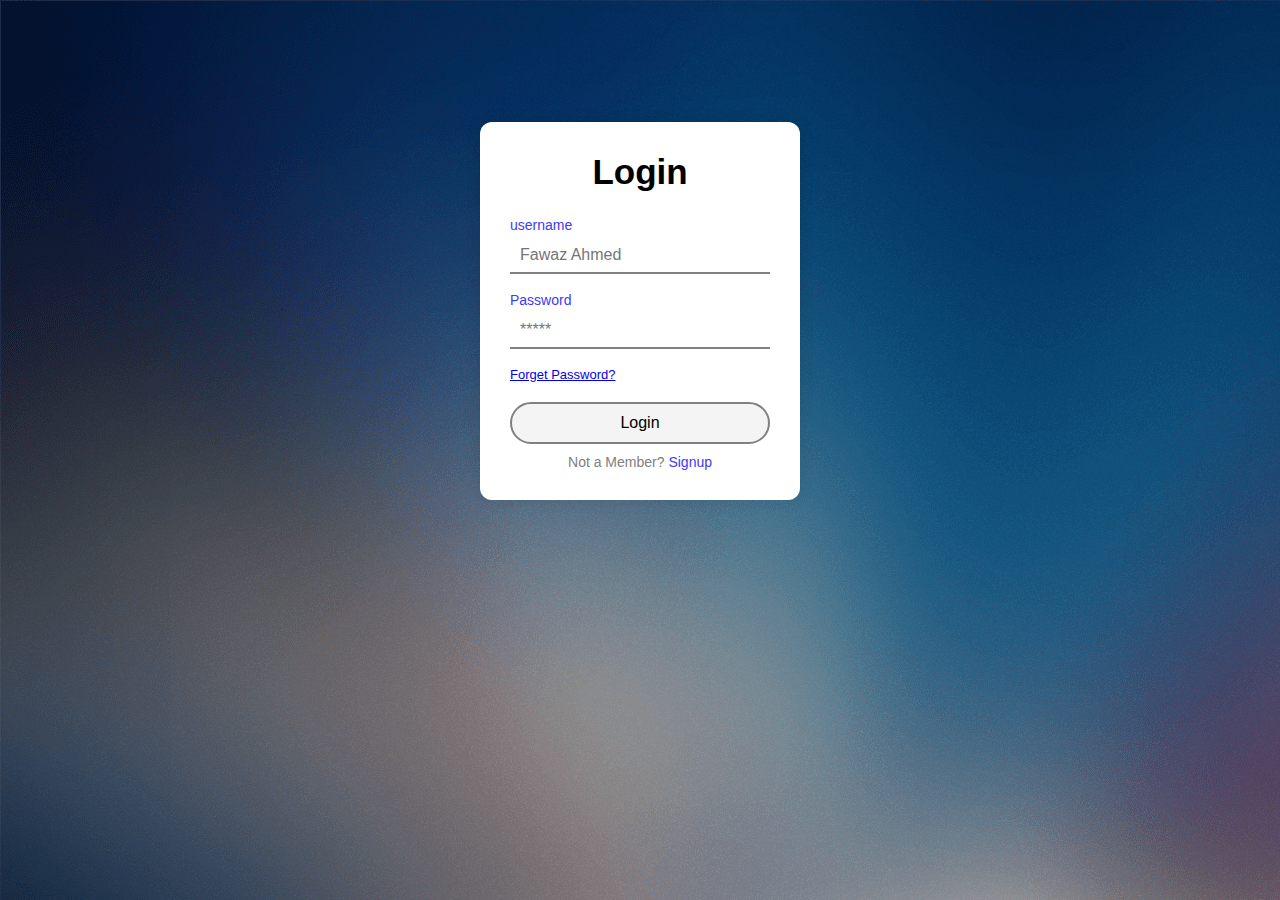
<file: index.html>
<!DOCTYPE html>
<html lang="en">
<head>
  <meta charset="UTF-8" />
  <meta name="viewport" content="width=device-width, initial-scale=1.0"/>
  <title>Login</title>
  <link rel="stylesheet" href="style.css"/>
</head>
<body>
  <div class="container">
    <div class="login-box">
      <h1>Login </h1>

      <label for="username" class="label">username</label>
      <input type="text" id="username" placeholder="Fawaz Ahmed" class="input"/> 
      <label for="password" class="label">Password</label>
      <input type="password" id="password" placeholder="*****" class="input"/>

      <div class="forgot"><a href="http://127.0.0.1:3000/index3.html">Forget Password?</a></div>

      <button class="login-btn">Login</button>

      <p class="signup">Not a Member? <a href="http://127.0.0.1:3000/index2.html">Signup</a></p>
    </div>
  </div>
</body>
</html>
</file>
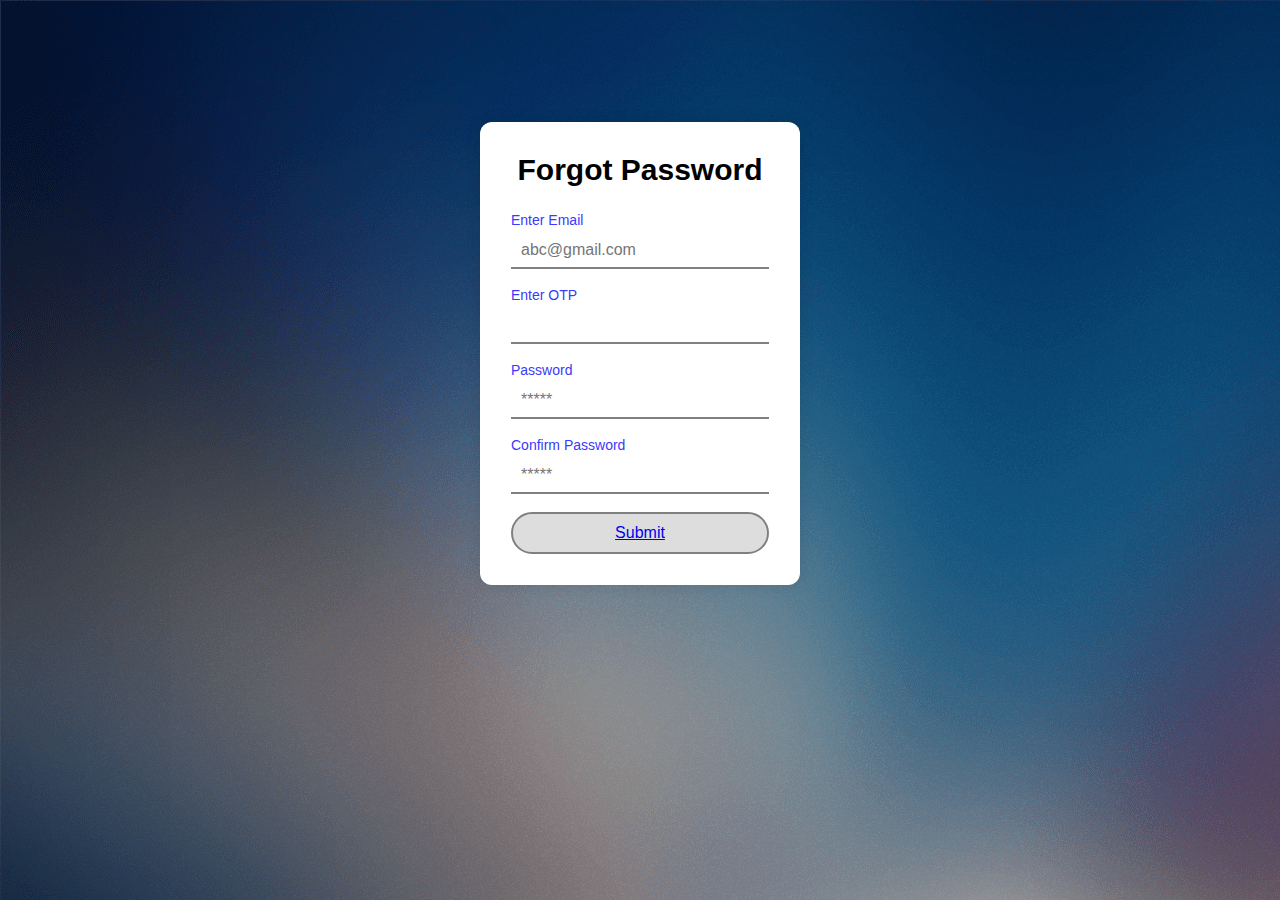
<file: forgot.html>
<!DOCTYPE html>
<html lang="en">
<head>
  <meta charset="UTF-8" />
  <meta name="viewport" content="width=device-width, initial-scale=1.0"/>
  <title>Forget Password</title>
  <link rel="stylesheet" href="forget.css"/>
</head>
<body>
  <div class="container">
    <div class="Forgot-pass">
      <h1>Forgot Password</h1>

      <label for="Email" class="label">Enter Email</label>
      <input type="text" id="email" placeholder="abc@gmail.com" class="input"/> 
     <label for="OTP" class="label">Enter OTP</label>
      <input type="text" id="otp" placeholder="" class="input"/>
     <label for="password" class="label">Password</label>
      <input type="password" id="password" placeholder="*****" class="input"/>
     <label for="password" class="label">Confirm Password</label>
      <input type="password" id="Confirm" placeholder="*****" class="input"/>
    

      <button class="Submit"><a href="http://127.0.0.1:3000/index.html">Submit</a></button>

 
    </div>
  </div>
</body>
</html>
</file>
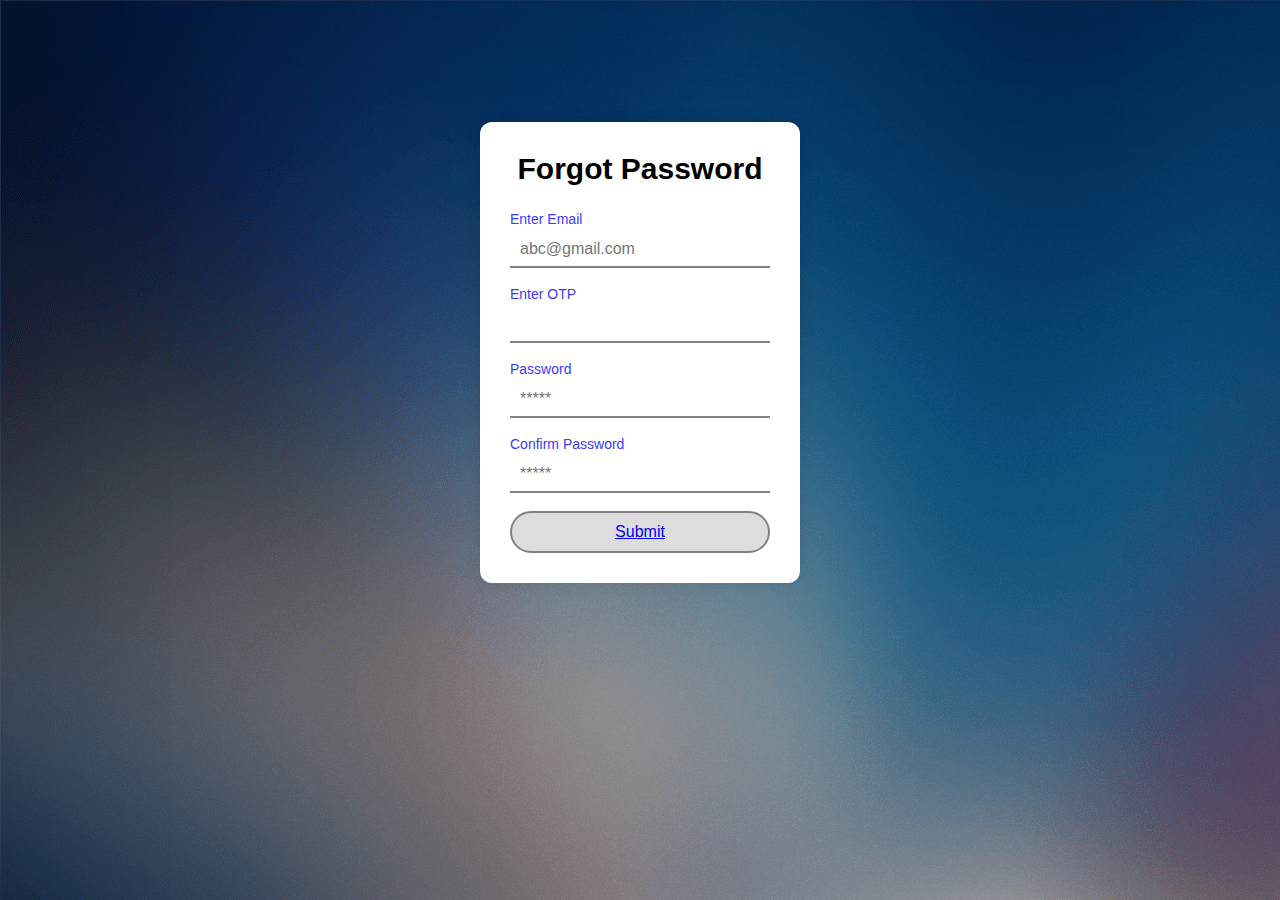
<file: forgotpass.html>
<!DOCTYPE html>
<html lang="en">
<head>
  <meta charset="UTF-8" />
  <meta name="viewport" content="width=device-width, initial-scale=1.0"/>
  <title>Forget Password</title>
  <link rel="stylesheet" href="style3.css"/>
</head>
<body>
  <div class="container">
    <div class="Forgot-pass">
      <h1>Forgot Password</h1>

      <label for="Email" class="label">Enter Email</label>
      <input type="text" id="email" placeholder="abc@gmail.com" class="input"/> 
     <label for="OTP" class="label">Enter OTP</label>
      <input type="text" id="otp" placeholder="" class="input"/>
     <label for="password" class="label">Password</label>
      <input type="password" id="password" placeholder="*****" class="input"/>
     <label for="password" class="label">Confirm Password</label>
      <input type="password" id="Confirm" placeholder="*****" class="input"/>
    

      <button class="Submit"><a href="http://127.0.0.1:3000/index.html">Submit</a></button>

 
    </div>
  </div>
</body>
</html>
</file>
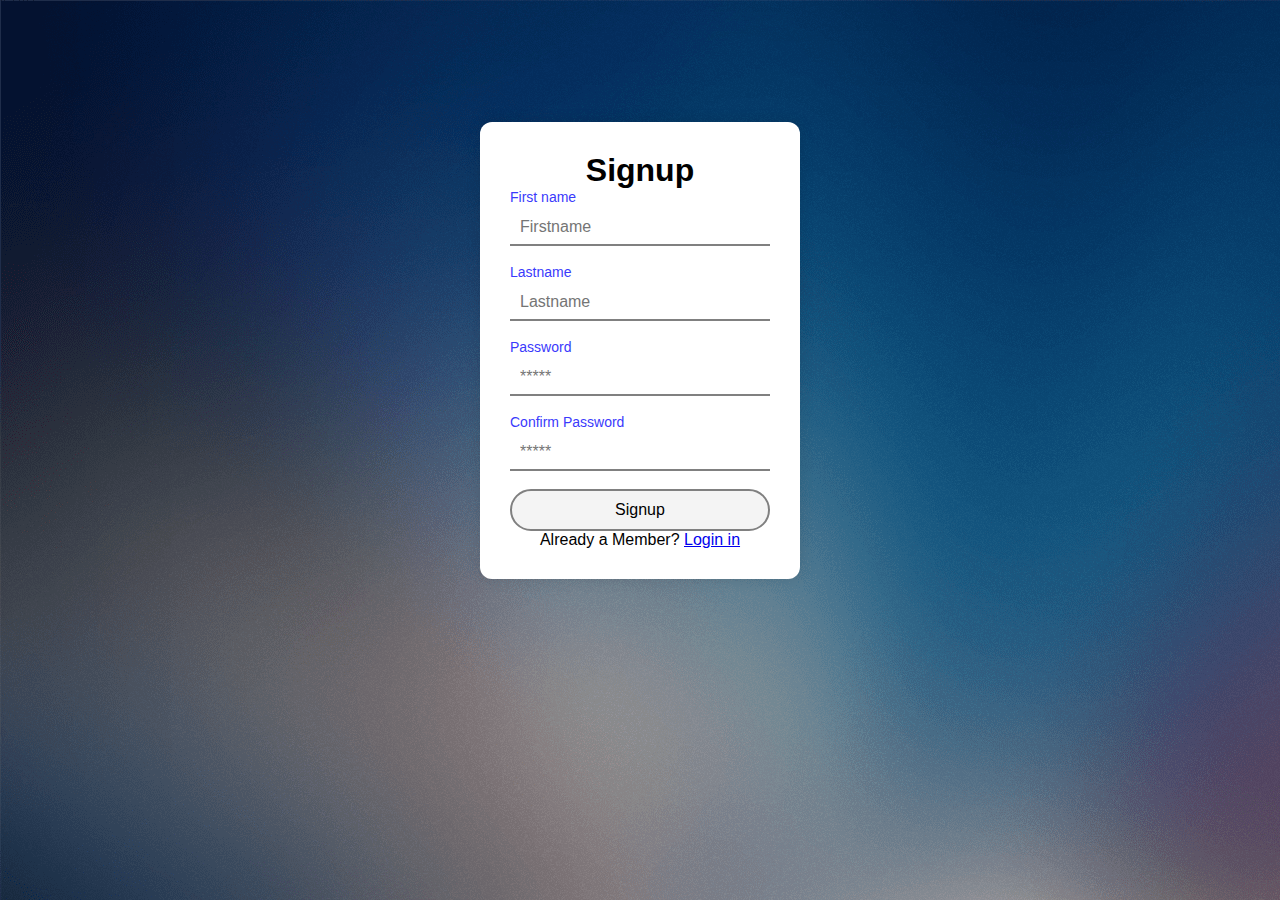
<file: index2.html>
<!DOCTYPE html>
<html lang="en">
<head>
  <meta charset="UTF-8" />
  <meta name="viewport" content="width=device-width, initial-scale=1.0"/>
  <title>Signup</title>
  <link rel="stylesheet" href="style2.css"/>
</head>
<body>
  <div class="container">
    <div class="signup-box">
      <h1>Signup</h1>

      <label for="First Name" class="label">First name</label>
      <input type="text" id="Firstname" placeholder="Firstname" class="input"/> 
       <label for="Last Name" class="label">Lastname</label>
      <input type="text" id="Lastname" placeholder="Lastname" class="input"/> 
      <label for="password" class="label">Password</label>
      <input type="password" id="password" placeholder="*****" class="input"/>
      <label for="password" class="label">Confirm Password</label>
      <input type="password" id="Confirm" placeholder="*****" class="input"/>

      

      <button class="sgn-btn">Signup</button>

      <p class="signup">Already a Member? <a href="http://127.0.0.1:3000/index.html">Login in</a></p>
    </div>
  </div>
</body>
</html>
</file>
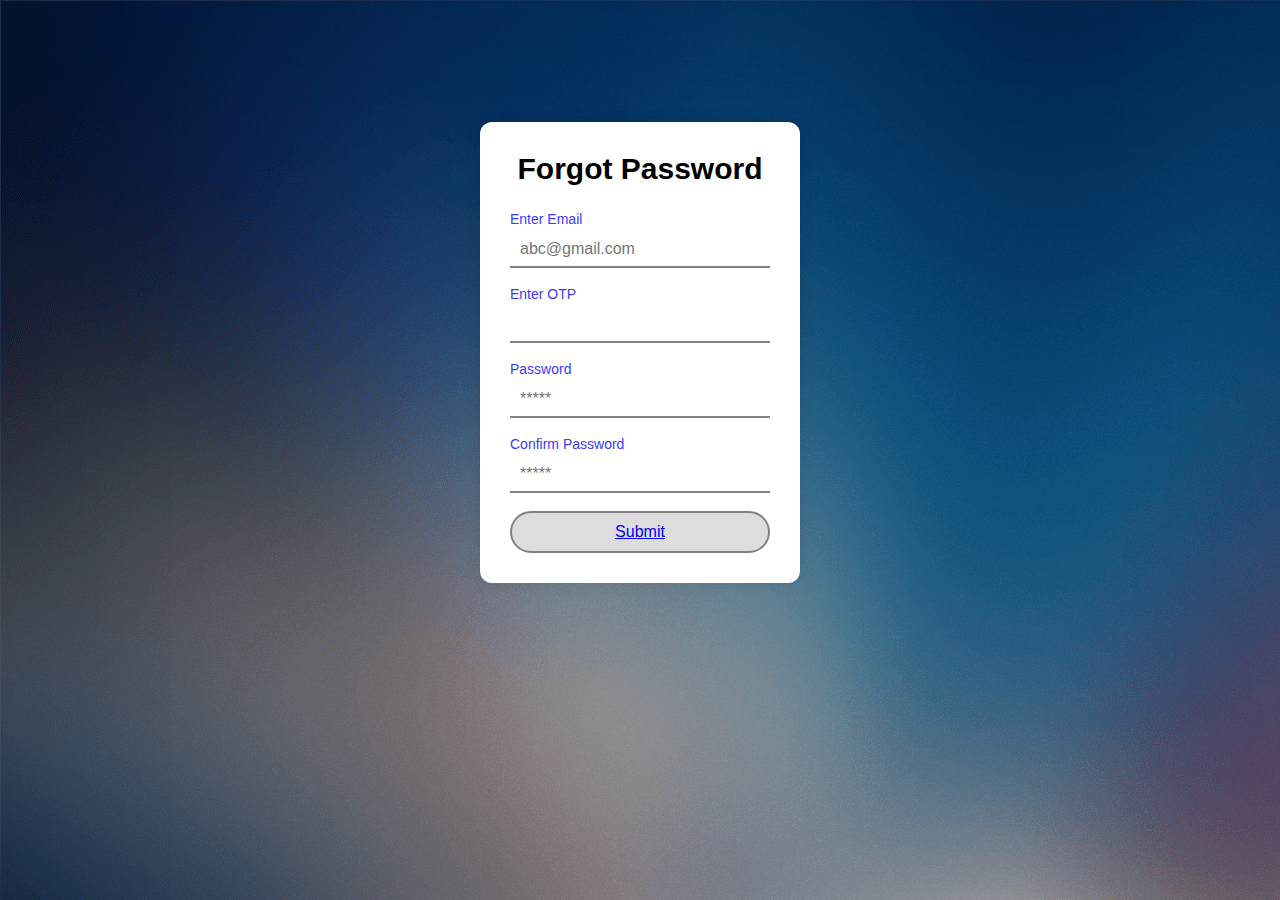
<file: index3.html>
<!DOCTYPE html>
<html lang="en">
<head>
  <meta charset="UTF-8" />
  <meta name="viewport" content="width=device-width, initial-scale=1.0"/>
  <title>Forget Password</title>
  <link rel="stylesheet" href="style3.css"/>
</head>
<body>
  <div class="container">
    <div class="Forgot-pass">
      <h1>Forgot Password</h1>

      <label for="Email" class="label">Enter Email</label>
      <input type="text" id="email" placeholder="abc@gmail.com" class="input"/> 
     <label for="OTP" class="label">Enter OTP</label>
      <input type="text" id="otp" placeholder="" class="input"/>
     <label for="password" class="label">Password</label>
      <input type="password" id="password" placeholder="*****" class="input"/>
     <label for="password" class="label">Confirm Password</label>
      <input type="password" id="Confirm" placeholder="*****" class="input"/>
    

      <button class="Submit"><a href="http://127.0.0.1:3000/index.html">Submit</a></button>

 
    </div>
  </div>
</body>
</html>
</file>
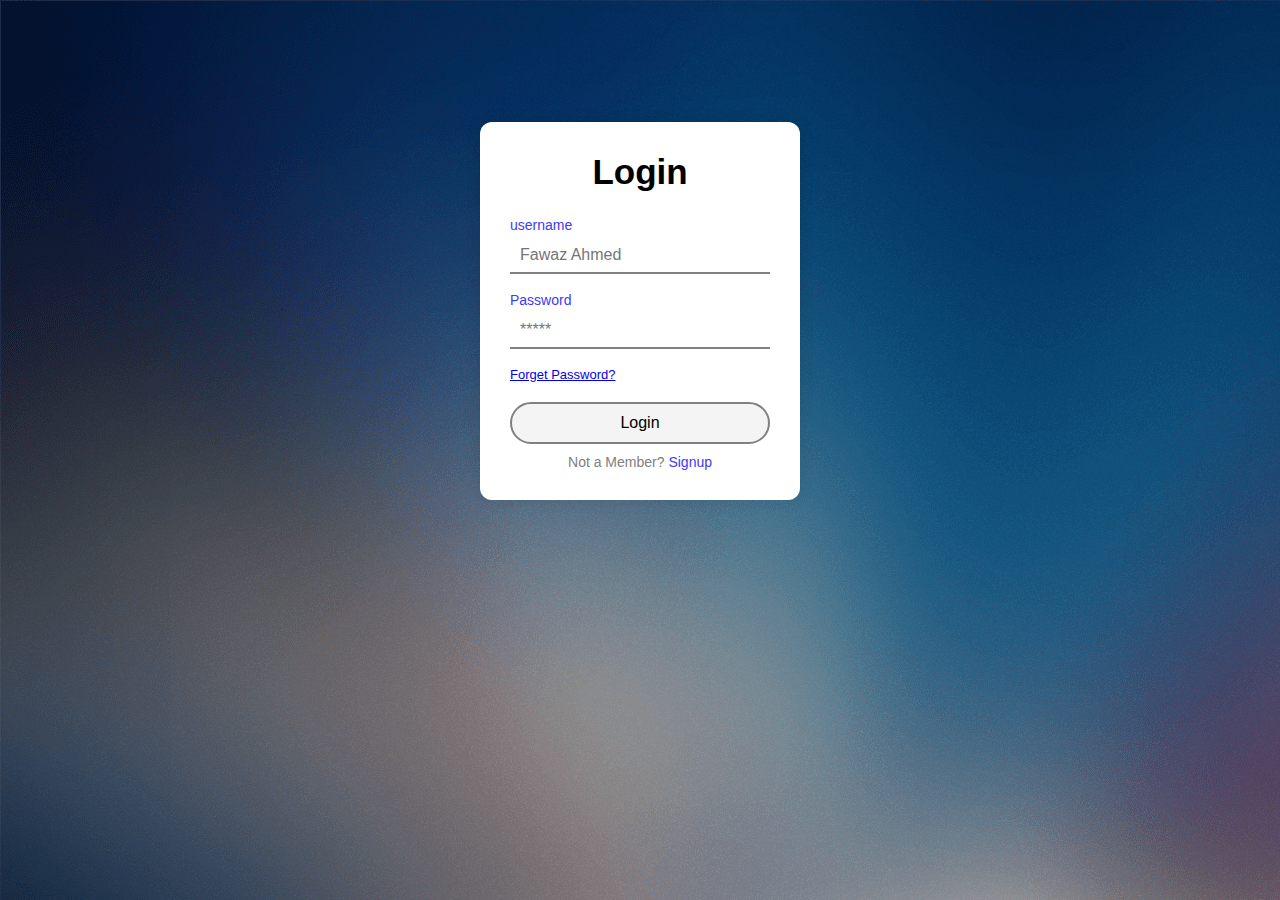
<file: login.html>
<!DOCTYPE html>
<html lang="en">
<head>
  <meta charset="UTF-8" />
  <meta name="viewport" content="width=device-width, initial-scale=1.0"/>
  <title>Login</title>
  <link rel="stylesheet" href="style.css"/>
</head>
<body>
  <div class="container">
    <div class="login-box">
      <h1>Login </h1>

      <label for="username" class="label">username</label>
      <input type="text" id="username" placeholder="Fawaz Ahmed" class="input"/> 
      <label for="password" class="label">Password</label>
      <input type="password" id="password" placeholder="*****" class="input"/>

      <div class="forgot"><a href="http://127.0.0.1:3000/index3.html">Forget Password?</a></div>

      <button class="login-btn">Login</button>

      <p class="signup">Not a Member? <a href="http://127.0.0.1:3000/index2.html">Signup</a></p>
    </div>
  </div>
</body>
</html>
</file>
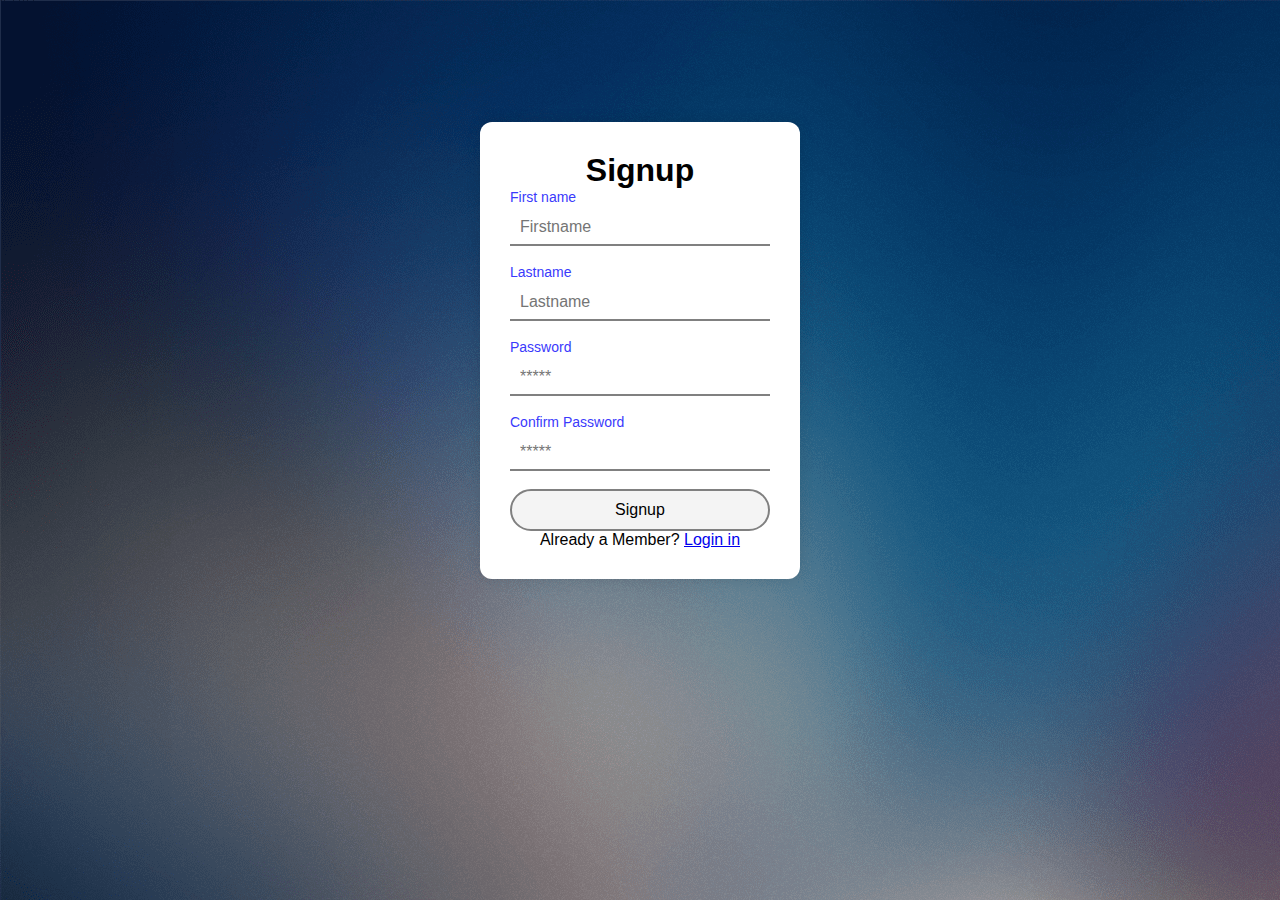
<file: signup.html>
<!DOCTYPE html>
<html lang="en">
<head>
  <meta charset="UTF-8" />
  <meta name="viewport" content="width=device-width, initial-scale=1.0"/>
  <title>Signup</title>
  <link rel="stylesheet" href="signup.css"/>
</head>
<body>
  <div class="container">
    <div class="signup-box">
      <h1>Signup</h1>

      <label for="First Name" class="label">First name</label>
      <input type="text" id="Firstname" placeholder="Firstname" class="input"/> 
       <label for="Last Name" class="label">Lastname</label>
      <input type="text" id="Lastname" placeholder="Lastname" class="input"/> 
      <label for="password" class="label">Password</label>
      <input type="password" id="password" placeholder="*****" class="input"/>
      <label for="password" class="label">Confirm Password</label>
      <input type="password" id="Confirm" placeholder="*****" class="input"/>

      

      <button class="sgn-btn">Signup</button>

      <p class="signup">Already a Member? <a href="index.html">Login in</a></p>
    </div>
  </div>
</body>
</html>
</file>
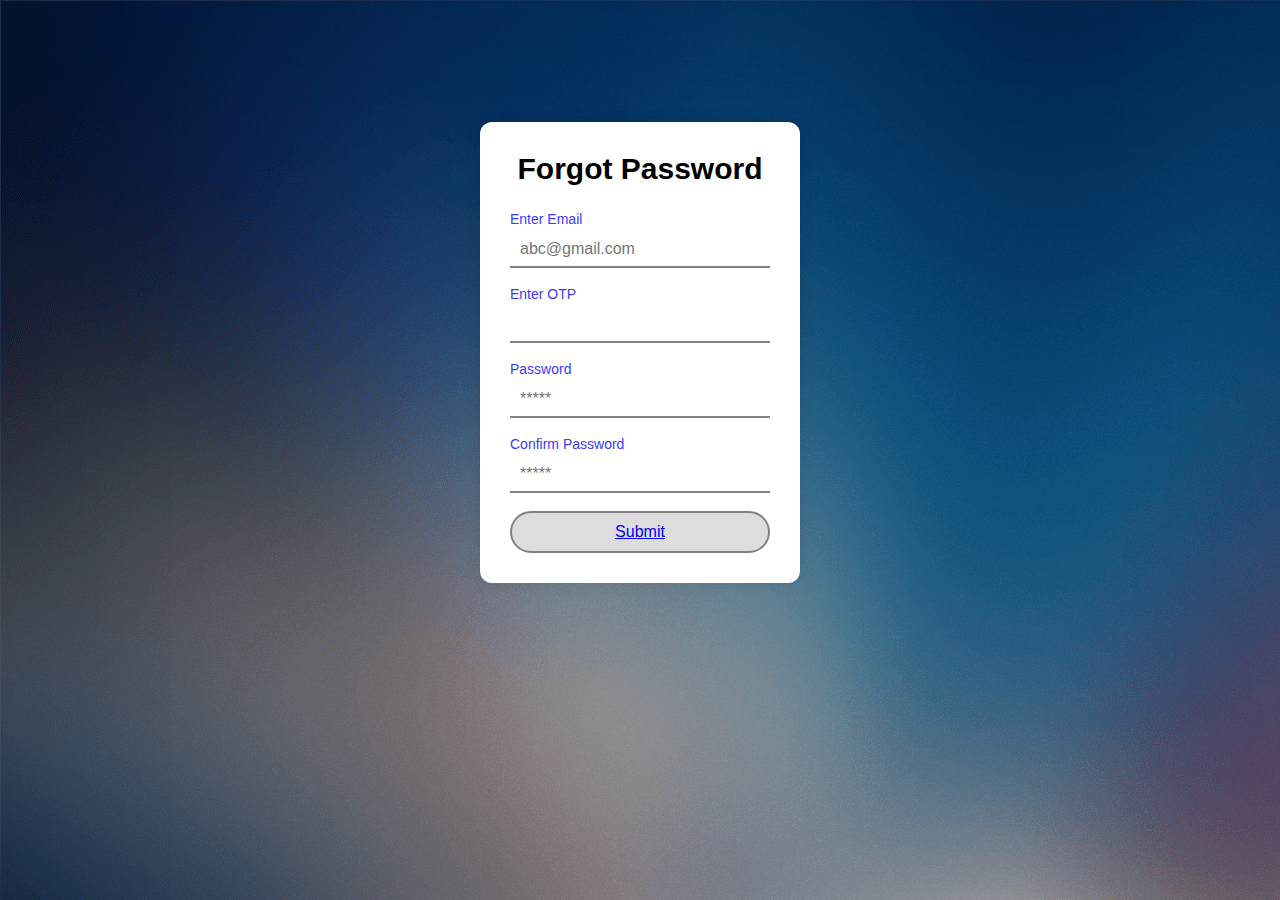
<file: forget/index3.html>
<!DOCTYPE html>
<html lang="en">
<head>
  <meta charset="UTF-8" />
  <meta name="viewport" content="width=device-width, initial-scale=1.0"/>
  <title>Forgot Password</title>
  <link rel="stylesheet" href="style3.css"/>
</head>
<body>
  <div class="container">
    <div class="Forgot-pass">
      <h1>Forgot Password</h1>

      <label for="Email" class="label">Enter Email</label>
      <input type="text" id="email" placeholder="abc@gmail.com" class="input"/> 
     <label for="OTP" class="label">Enter OTP</label>
      <input type="text" id="otp" placeholder="" class="input"/>
     <label for="password" class="label">Password</label>
      <input type="password" id="password" placeholder="*****" class="input"/>
     <label for="password" class="label">Confirm Password</label>
      <input type="password" id="Confirm" placeholder="*****" class="input"/>
    

      <button class="Submit"><a href="http://127.0.0.1:3000/index.html">Submit</a></button>

 
    </div>
  </div>
</body>
</html>
</file>
<file: style.css>
* {
  margin: 0;
  padding: 0;
  box-sizing: border-box;
}
body{
  font-family: 'Segoe UI', sans-serif;
  margin-top: 9.5%;
  display: flex;
  align-items: center;
  justify-content: center;
  background-image: url(img.jpg);

.container {
  display: flex;
  align-items: center;
  justify-content: center;
}

.login-box {
  background-color: white;
  padding: 30px;
  width: 320px;
  border-radius: 12px;
  box-shadow: 0 0 15px rgba(0,0,0,0.1);
  text-align: center;
}

.login-box h1 {
  margin-bottom: 25px;
  font-size: 35px;
  font-weight: bold;
} 

.label {
  display: block;
  text-align: left;
  margin-bottom: 5px;
  font-size: 14px;
  color: #3a3afc;
}


.input {
  width: 100%;
  padding: 8px 10px;
  margin-bottom: 18px;
  border: none;
  border-bottom: 2px solid gray;
  font-size: 16px;
  outline: none;
  transition: border-color 0.3s;
}

.input:focus {
  border-bottom: 2px solid #3a3afc;
}


.forgot {
  text-align: left;
  font-size: 13px;
  color: gray;
  margin-bottom: 20px;
}


.login-btn {
  width: 100%;
  padding: 10px 0;
  background: #f4f4f4;
  border: 2px solid gray;
  border-radius: 25px;
  font-size: 16px;
  
}

.login-btn:hover {
  background: rgb(9, 95, 224)
}

.signup {
  margin-top: 10px;
  font-size: 14px;
  color: gray;
}

.signup a {
  color: #3a3afc;
  text-decoration: none;
}

.signup a:hover {
  text-decoration: underline;
}
</file>
<file: forget.css>
* {
  margin: 0;
  padding: 0;
  box-sizing: border-box;
}
body {
  font-family: 'Segoe UI', sans-serif;
  margin-top: 9.5%;
  display: flex;
  align-items: center;
  justify-content: center;
  background-image: url(img.jpg);

.container {
  display: flex;
  align-items: center;
  justify-content: center;
}


.Forgot-pass{
  background-color: white;
  padding: 31px;
  width: 320px;
  border-radius: 12px;
  box-shadow: 0 0 15px rgba(0,0,0,0.1);
  text-align: center;
}


h1 {
  margin-bottom: 25px;
  font-size: 30px;
  font-weight: bold;
}


.label {
  display: block;
  text-align: left;
  margin-bottom: 5px;
  font-size: 14px;
  color: #3a3afc;
}


.input {
  width: 100%;
  padding: 8px 10px;
  margin-bottom: 18px;
  border: none;
  border-bottom: 2px solid gray;
  font-size: 16px;
  outline: none;
  transition: border-color 0.3s;
}

.input:focus {
  border-bottom: 2px solid #3a3afc;
}


.forgot {
  text-align: left;
  font-size: 13px;
  color: gray;
  margin-bottom: 20px;
}


.Submit {
  width: 100%;
  padding: 10px;
  background: #dddddd;
  border: 2px solid gray;
  border-radius: 25px;
  font-size: 16px;
  
}

.Submit:hover {
  background: rgb(9, 95, 224)
}
</file>
<file: style3.css>
* {
  margin: 0;
  padding: 0;
  box-sizing: border-box;
}
body {
  font-family: 'Segoe UI', sans-serif;
  margin-top: 9.5%;
  display: flex;
  align-items: center;
  justify-content: center;
  background-image: url(img.jpg);

.container {
  display: flex;
  align-items: center;
  justify-content: center;
}


.Forgot-pass{
  background-color: white;
  padding: 30px;
  width: 320px;
  border-radius: 12px;
  box-shadow: 0 0 15px rgba(0,0,0,0.1);
  text-align: center;
}


h1 {
  margin-bottom: 25px;
  font-size: 30px;
  font-weight: bold;
}


.label {
  display: block;
  text-align: left;
  margin-bottom: 5px;
  font-size: 14px;
  color: #3a3afc;
}


.input {
  width: 100%;
  padding: 8px 10px;
  margin-bottom: 18px;
  border: none;
  border-bottom: 2px solid gray;
  font-size: 16px;
  outline: none;
  transition: border-color 0.3s;
}

.input:focus {
  border-bottom: 2px solid #3a3afc;
}


.forgot {
  text-align: left;
  font-size: 13px;
  color: gray;
  margin-bottom: 20px;
}


.Submit {
  width: 100%;
  padding: 10px;
  background: #dddddd;
  border: 2px solid gray;
  border-radius: 25px;
  font-size: 16px;
  
}

.Submit:hover {
  background: rgb(9, 95, 224)
}
</file>
<file: style2.css>
* {
  margin: 0;
  padding: 0;
  box-sizing: border-box;
}
body {
  font-family: 'Segoe UI', sans-serif;
  margin-top: 9.5%;
  display: flex;
  align-items: center;
  justify-content: center;
  background-image: url(img.jpg);

.container {
  display: flex;
  align-items: center;
  justify-content: center;
}

/* Login box styling */
.signup-box{
  background-color: white;
  padding: 30px;
  width: 320px;
  border-radius: 12px;
  box-shadow: 0 0 15px rgba(0,0,0,0.1);
  text-align: center;
}

/* Heading */
.login-box h1 {
  margin-bottom: 25px;
  font-size: 35px;
  font-weight: bold;
}

/* Label styling */
.label {
  display: block;
  text-align: left;
  margin-bottom: 5px;
  font-size: 14px;
  color: #3a3afc;
}

/* Input styling */
.input {
  width: 100%;
  padding: 8px 10px;
  margin-bottom: 18px;
  border: none;
  border-bottom: 2px solid gray;
  font-size: 16px;
  outline: none;
  transition: border-color 0.3s;
}

.input:focus {
  border-bottom: 2px solid #3a3afc;
}

/* Forgot password text */
.forgot {
  text-align: left;
  font-size: 13px;
  color: gray;
  margin-bottom: 20px;
}

/* Login button */
.sgn-btn {
  width: 100%;
  padding: 10px 0;
  background: #f4f4f4;
  border: 2px solid gray;
  border-radius: 25px;
  font-size: 16px;
  
}

.sgn-btn:hover {
  background: rgb(9, 95, 224)
}
</file>
<file: signup.css>
* {
  margin: 0;
  padding: 0;
  box-sizing: border-box;
}
body {
  font-family: 'Segoe UI', sans-serif;
  margin-top: 9.5%;
  display: flex;
  align-items: center;
  justify-content: center;
  background-image: url(img.jpg);

.container {
  display: flex;
  align-items: center;
  justify-content: center;
}

/* Login box styling */
.signup-box{
  background-color: white;
  padding: 30px;
  width: 320px;
  border-radius: 12px;
  box-shadow: 0 0 15px rgba(0,0,0,0.1);
  text-align: center;
}

/* Heading */
.login-box h1 {
  margin-bottom: 25px;
  font-size: 35px;
  font-weight: bold;
}

/* Label styling */
.label {
  display: block;
  text-align: left;
  margin-bottom: 5px;
  font-size: 14px;
  color: #3a3afc;
}

/* Input styling */
.input {
  width: 100%;
  padding: 8px 10px;
  margin-bottom: 18px;
  border: none;
  border-bottom: 2px solid gray;
  font-size: 16px;
  outline: none;
  transition: border-color 0.3s;
}

.input:focus {
  border-bottom: 2px solid #3a3afc;
}

/* Forgot password text */
.forgot {
  text-align: left;
  font-size: 13px;
  color: gray;
  margin-bottom: 20px;
}

/* Login button */
.sgn-btn {
  width: 100%;
  padding: 10px 0;
  background: #f4f4f4;
  border: 2px solid gray;
  border-radius: 25px;
  font-size: 16px;
  
}

.sgn-btn:hover {
  background: rgb(9, 95, 224)
}
</file>
<file: forget/style3.css>
* {
  margin: 0;
  padding: 0;
  box-sizing: border-box;
}
body {
  font-family: 'Segoe UI', sans-serif;
  margin-top: 9.5%;
  display: flex;
  align-items: center;
  justify-content: center;
  background-image: url(img.jpg);

.container {
  display: flex;
  align-items: center;
  justify-content: center;
}


.Forgot-pass{
  background-color: white;
  padding: 30px;
  width: 320px;
  border-radius: 12px;
  box-shadow: 0 0 15px rgba(0,0,0,0.1);
  text-align: center;
}


h1 {
  margin-bottom: 25px;
  font-size: 30px;
  font-weight: bold;
}


.label {
  display: block;
  text-align: left;
  margin-bottom: 5px;
  font-size: 14px;
  color: #3a3afc;
}


.input {
  width: 100%;
  padding: 8px 10px;
  margin-bottom: 18px;
  border: none;
  border-bottom: 2px solid gray;
  font-size: 16px;
  outline: none;
  transition: border-color 0.3s;
}

.input:focus {
  border-bottom: 2px solid #3a3afc;
}


.forgot {
  text-align: left;
  font-size: 13px;
  color: gray;
  margin-bottom: 20px;
}


.Submit {
  width: 100%;
  padding: 10px;
  background: #dddddd;
  border: 2px solid gray;
  border-radius: 25px;
  font-size: 16px;
  
}

.Submit:hover {
  background: rgb(9, 95, 224)
}
</file>
